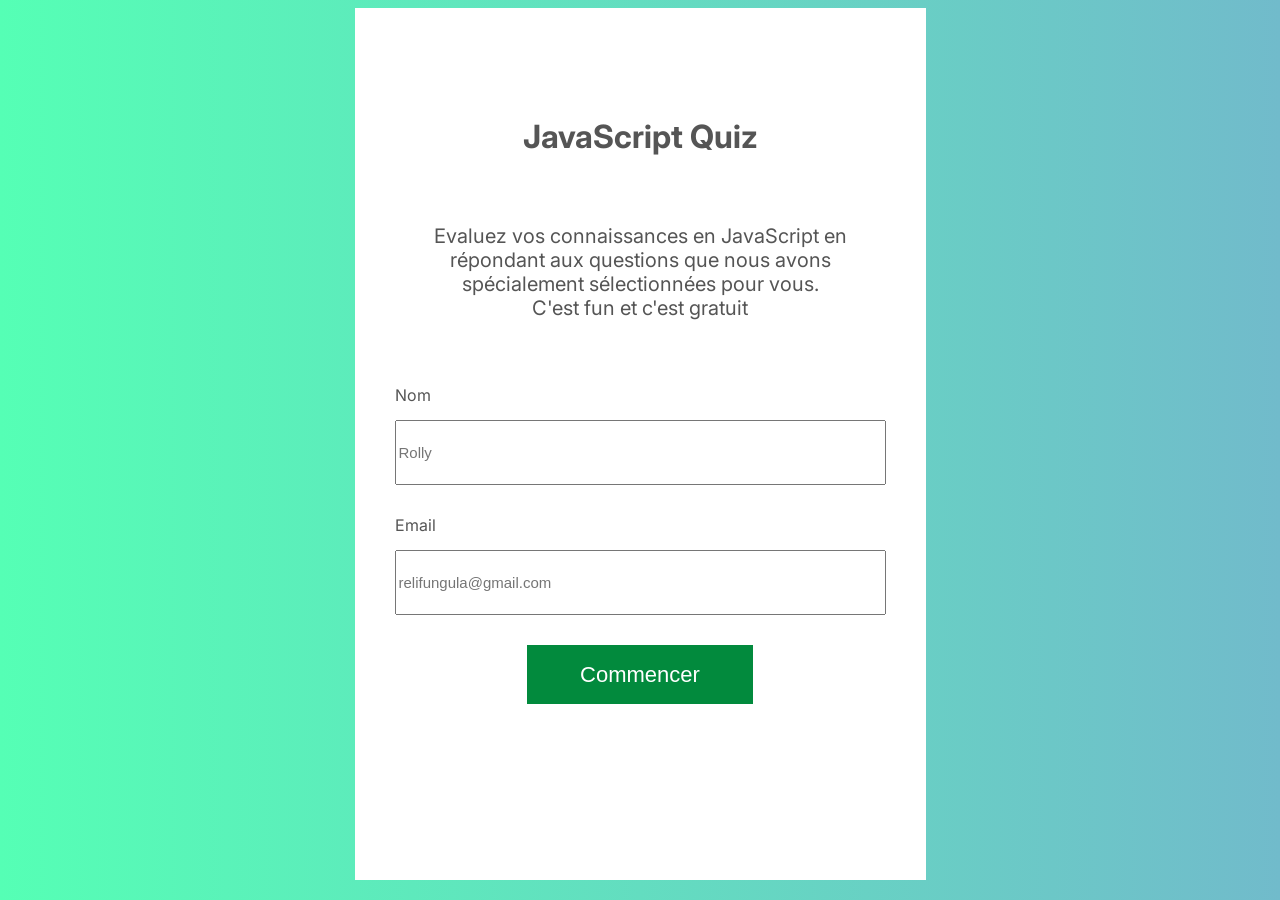
<file: index.html>
<!DOCTYPE html>
<html lang="fr">
<head>
    <meta charset="UTF-8">
    <meta http-equiv="X-UA-Compatible" content="IE=edge">
    <meta name="viewport" content="width=device-width, initial-scale=1.0">
    <link rel="stylesheet" href="style.css">
    <title>Quiz</title>
</head>
<body>
    <main>
        <h1>JavaScript Quiz</h1>
        <p class="question">
            Evaluez vos connaissances en JavaScript en répondant aux questions que nous avons spécialement sélectionnées pour vous.
            <br/>
            C'est fun et c'est gratuit
        </p>

        <section>
            <label for="nom">Nom</label>
            <input id="nom" type="text" placeholder="Rolly">
            <p class="erreur nom_erreur">N'oubliez pas de renseigner votre nom avant de commencer le Quiz</p>
        </section>
        
        <section>
            <label for="email">Email</label>
            <input id="email"type="email" placeholder="relifungula@gmail.com">
            <p class="erreur email_erreur">N'oubliez pas de renseigner votre email avant de commencer le Quiz</p>
        </section>

        

        <button id="Commencer" class="bouton">Commencer</button>

    </main>
    <script src="index.js"></script>
</body>
</html>
</file>
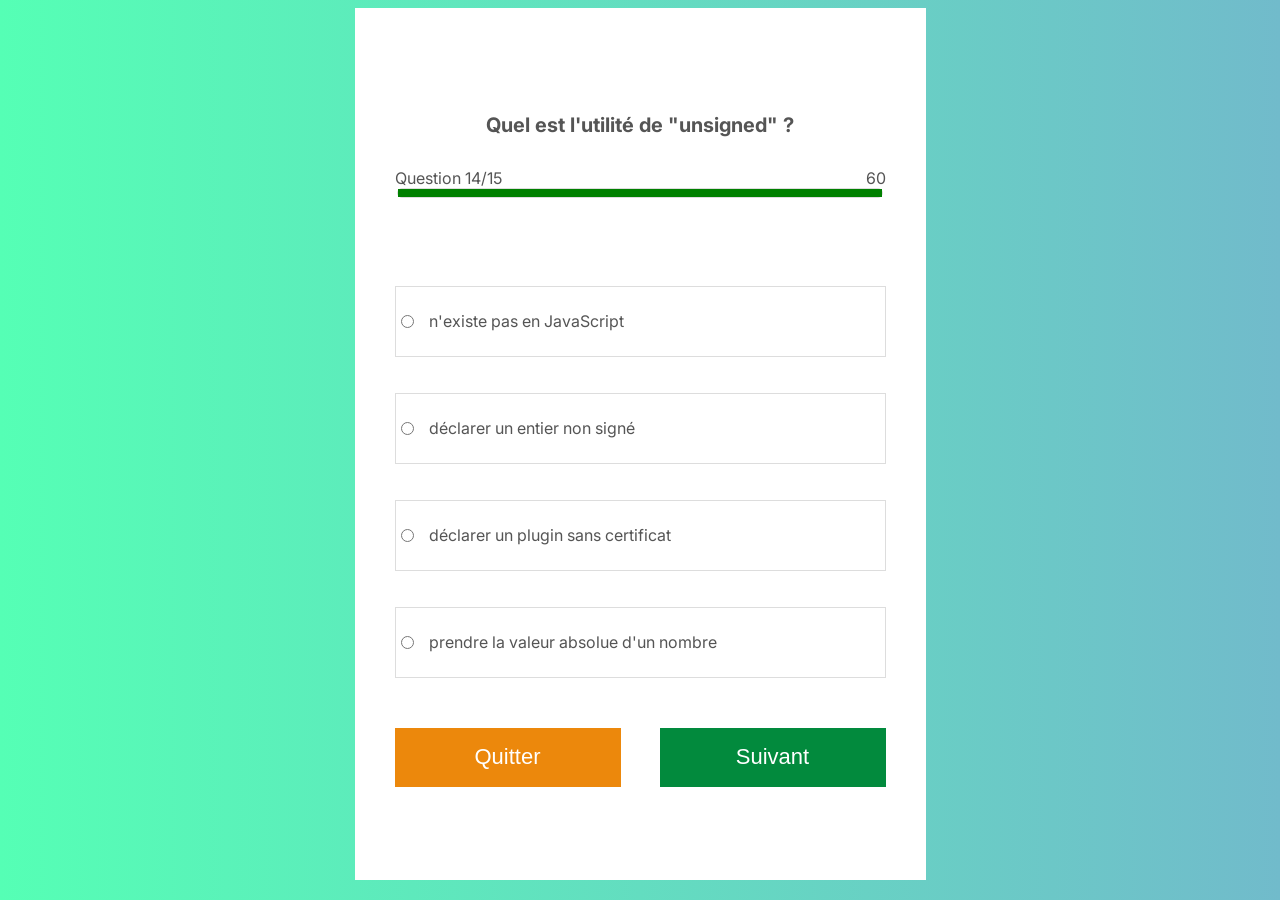
<file: Questionnaire.html>
<!DOCTYPE html>
<html lang="fr">
<head>
    <meta charset="UTF-8">
    <meta http-equiv="X-UA-Compatible" content="IE=edge">
    <meta name="viewport" content="width=device-width, initial-scale=1.0">
    <link rel="stylesheet" href="style.css">
    <title>Quiz</title>
</head>
<body>
    <main>
        <h2 id="enonce_question">contenu de la question?</h2>
        <div class="titre">
            <div class="entete_question">
                <span class="numero_question">Question 0/0</span>
                <span class="minuteur">00</span>
            </div>

            <progress id="minuteur" value="30" max="60"></progress>
            
        </div>

        <div class="assertion">
            <span><input type="radio" id="1" name="reponse" class="answer"></span>
            <span><label id="assertion1" for="reponse1">reponse 1</label></span>
        </div>
        
        <div class="assertion">
            <span><input type="radio" id="2" name="reponse" class="answer"></span>
            <span><label id="assertion2" for="reponse2">reponse 2</label></span>
        </div>

        <div class="assertion">
            <span><input type="radio" id="3" name="reponse" class="answer"></span>
            <span><label id="assertion3" for="reponse3">reponse 3</label></span>
        </div>

        <div class="assertion">
            <span><input type="radio" id="4" name="reponse" class="answer"></span>
            <span><label id="assertion4" for="reponse4">reponse 4</label></span>
        </div>

        <div class="validation">
            <button id="quitter">Quitter</button>
            <button id="Suivant" disabled>Suivant</button>

        </div>
    </main>
    <script src="index.js"></script>
    </script>
</body>
</html>
</file>
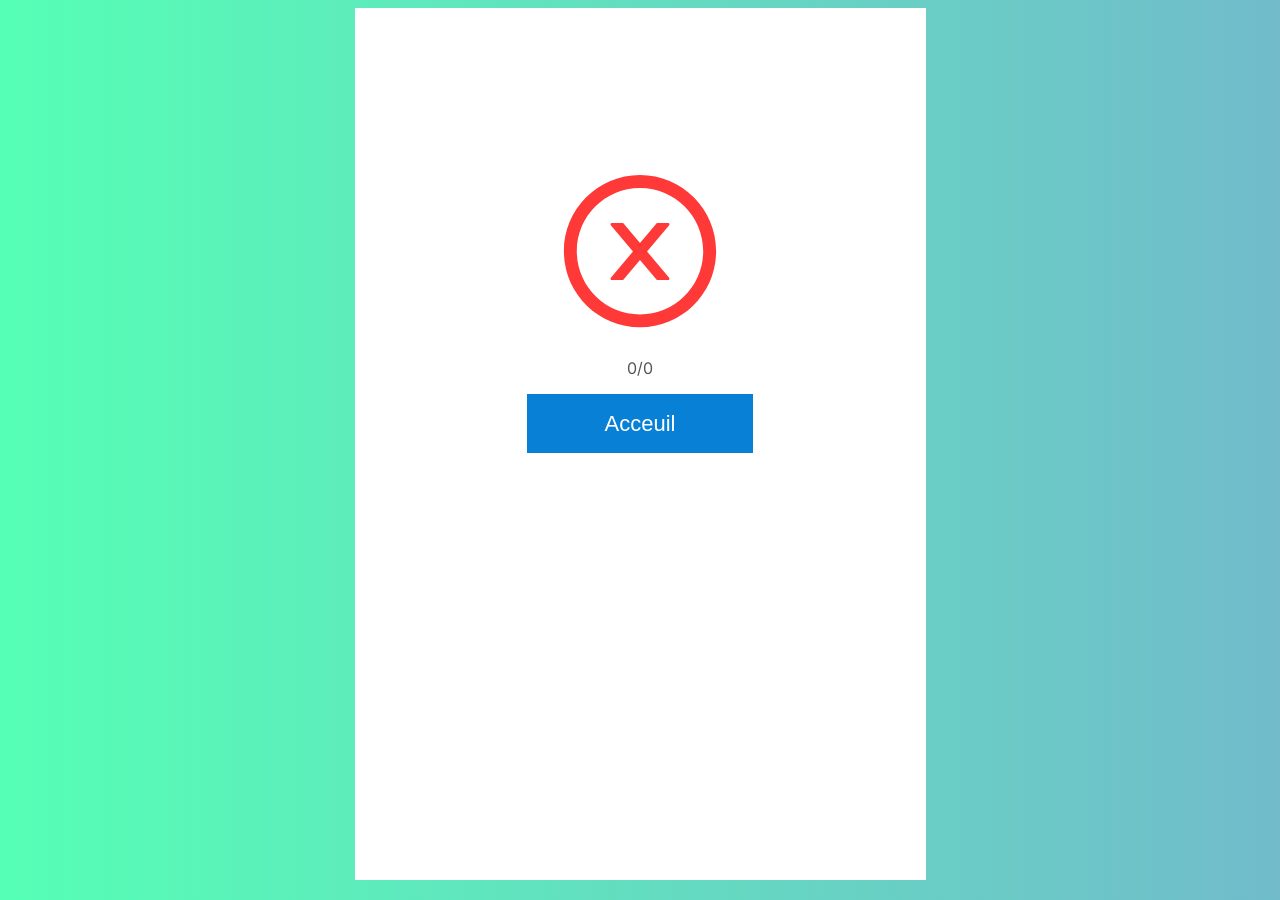
<file: resultat.html>
<!DOCTYPE html>
<html lang="fr">
<head>
    <meta charset="UTF-8">
    <meta http-equiv="X-UA-Compatible" content="IE=edge">
    <meta name="viewport" content="width=device-width, initial-scale=1.0">
    <link rel="stylesheet" href="style.css">
    <title>Resultat</title>
</head>
<body>
    <main>
        <h1 class="titre_nom">Nom</h1>
        <p class="resultat titre_email">XXX@XXX.XXX</p>
        <span id="reussite">
            <svg width="174" height="174" viewBox="0 0 174 174" fill="none" xmlns="http://www.w3.org/2000/svg">
                <path d="M118.776 59.9844H110.806C109.073 59.9844 107.425 60.817 106.405 62.2443L79.6936 99.2873L67.5951 82.499C66.5756 81.0887 64.9443 80.2391 63.1941 80.2391H55.2248C54.1203 80.2391 53.4746 81.4965 54.1203 82.3971L75.2926 111.76C75.7927 112.458 76.4521 113.026 77.216 113.419C77.9799 113.811 78.8263 114.016 79.6851 114.016C80.5438 114.016 81.3903 113.811 82.1541 113.419C82.918 113.026 83.5774 112.458 84.0775 111.76L119.863 62.1424C120.526 61.2418 119.88 59.9844 118.776 59.9844Z" fill="#028A3D"/>
                <path d="M87 10.875C44.9613 10.875 10.875 44.9613 10.875 87C10.875 129.039 44.9613 163.125 87 163.125C129.039 163.125 163.125 129.039 163.125 87C163.125 44.9613 129.039 10.875 87 10.875ZM87 150.211C52.098 150.211 23.7891 121.902 23.7891 87C23.7891 52.098 52.098 23.7891 87 23.7891C121.902 23.7891 150.211 52.098 150.211 87C150.211 121.902 121.902 150.211 87 150.211Z" fill="#028A3D"/>
            </svg> 
        </span>
        <span id="echec">
            <svg width="174" height="174" viewBox="0 0 174 174" fill="none" xmlns="http://www.w3.org/2000/svg">
                <path d="M116.464 60.2891C116.464 59.5414 115.852 58.9297 115.105 58.9297L103.89 58.9807L86.9996 79.1164L70.1264 58.9977L58.8945 58.9467C58.1469 58.9467 57.5352 59.5414 57.5352 60.3061C57.5352 60.6289 57.6541 60.9348 57.858 61.1897L79.9648 87.5275L57.858 113.848C57.6527 114.097 57.5388 114.409 57.5352 114.732C57.5352 115.48 58.1469 116.091 58.8945 116.091L70.1264 116.04L86.9996 95.9047L103.873 116.023L115.088 116.074C115.835 116.074 116.447 115.48 116.447 114.715C116.447 114.392 116.328 114.086 116.124 113.831L94.0514 87.5105L116.158 61.1727C116.362 60.9348 116.464 60.6119 116.464 60.2891Z" fill="#FF3838"/>
                <path d="M87 11.0469C44.9613 11.0469 10.875 45.1332 10.875 87.1719C10.875 129.211 44.9613 163.297 87 163.297C129.039 163.297 163.125 129.211 163.125 87.1719C163.125 45.1332 129.039 11.0469 87 11.0469ZM87 150.383C52.098 150.383 23.7891 122.074 23.7891 87.1719C23.7891 52.2699 52.098 23.9609 87 23.9609C121.902 23.9609 150.211 52.2699 150.211 87.1719C150.211 122.074 121.902 150.383 87 150.383Z" fill="#FF3838"/>
            </svg>   
        </span>
        <p class="resultat score_final">0/0</p>
        <button id="acceuil">Acceuil</button>
    </main>
    <script src="index.js"></script>
</body>
</html>
</file>
<file: style.css>
@import url('https://fonts.googleapis.com/css2?family=Inter:wght@200;400&display=swap');

body{
    
    background: linear-gradient(90deg, #55ffb5, #71bbcb);
}

main{
    font-family: 'Inter';
    font-style: normal;
    text-align: center;
    color: #555555;
    margin : auto;
    background-color: #fff;
    width: 571px;
    height: 784px;
    padding-top: 88px;
}

section
{
    display: flex;
    flex-direction: column;
    text-align: left;
    padding-left: 40px;
    padding-right: 40px;
    margin-bottom: 24px;
}
h1
{
    
    font-size: 32px;
    margin-bottom: 68px;
}

.question
{
    font-size: 20px;
    padding-left: 40px;
    padding-right: 40px;
    margin-bottom: 65px;
}

.erreur{
    display:none;
    font-size: 12px;
    color:#FF3838;
    margin-top: 6px;
}

label{
    text-align: left;
    font-size: 16px;
    width: 100px;
    margin-bottom: 15px;
}

input{
    font-size: 15px;
    height: 59px;
    margin-bottom : 6px;
}

button{
    width: 226px;
    height: 59px;
    color: #fff;
    font-size: 22px;
    background-color: #028A3D;
    border : none;
    cursor: pointer;
}

h2{
    font-size: 20px;
    margin-bottom: 31px;
}
.entete_question
{
    display: flex;
    justify-content: space-between;
    margin-left: 40px;
    margin-right: 40px;
}

.titre
{
    display: flex;
    flex-direction: column;
}

progress{
    margin: auto;
    margin-bottom: 52px;
    width: 85%;
    height: 10px;
    background-color: #009738;
    border : 1px solid #DDDDDD;
    border-radius: 10px;
}

.assertion{
    margin: 36px 40px;
    display: flex;
    align-items: baseline;
    border : 1px solid #DDDDDD;
    cursor: pointer;
}

.assertion:hover {
    border: 2px solid #028A3D;
}

input[type='radio'], span>label{ 
    padding:5px;
    margin: 5px;
    vertical-align: middle;
    cursor: pointer;
}

.validation{
    display:flex;
    justify-content: space-between;
    margin: 50px 40px;
}
.email_resultat{
    font-size: 20px;
    margin-bottom: 52px;
}

img{
    width: 571px;
    height: 784px;
}

#suivant{
    background-color: rgba(2, 138, 61, 0.42);
}

#quitter{
    background-color: #EC880C;
}

#acceuil{
    background-color: #0880D6;
}

@media only screen and (max-width: 800px) {
    main{
        width: 100%;
        margin : 0px;
    }

    progress{
        width: 90vw;
        height: 10px;
        background-color: #009738;
        border : 1px solid #DDDDDD;
        border-radius: 10px;
        margin-bottom: 30px;
    }

    label{
        text-align: left;
        font-size: 12px;
    }
}
</file>
